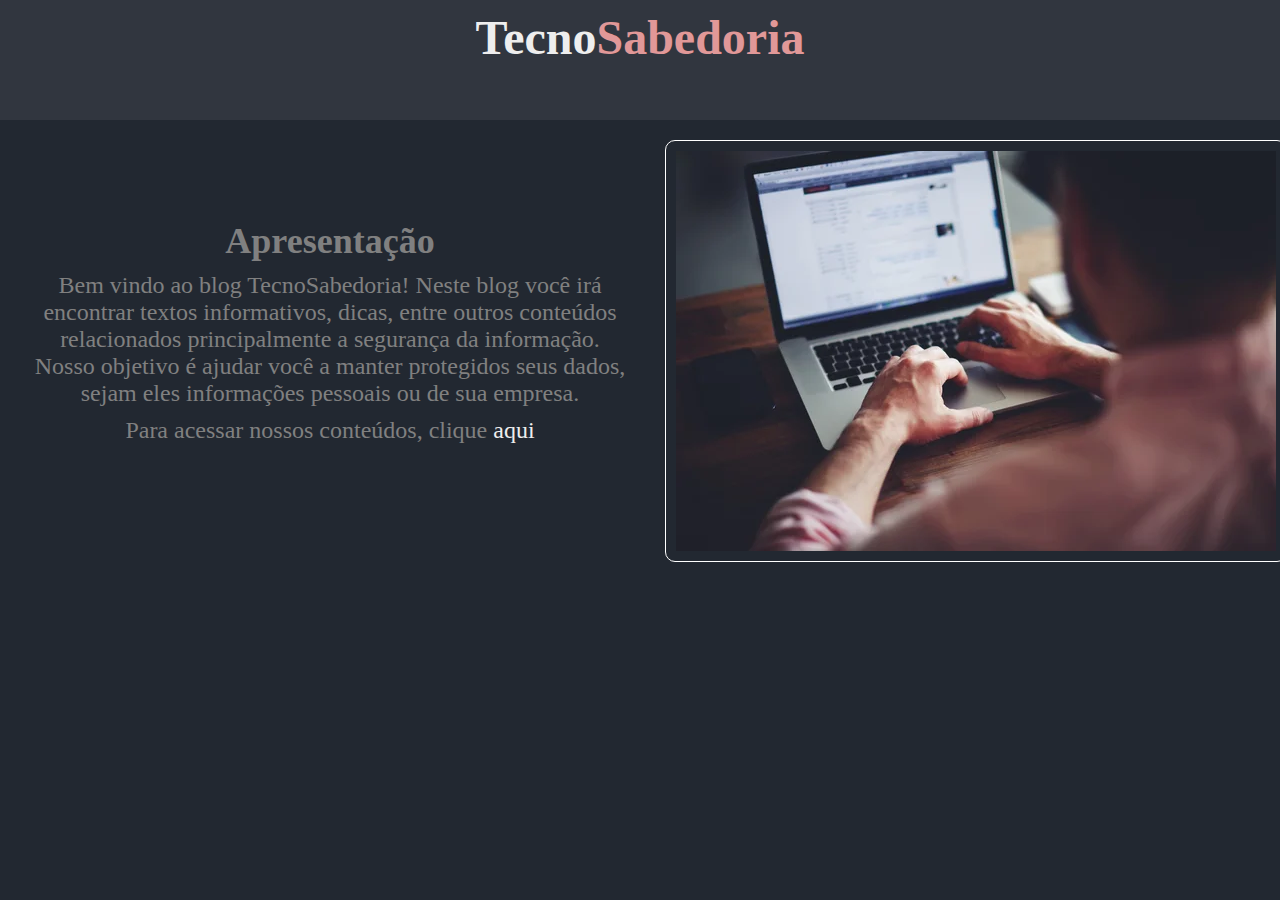
<file: index.html>
<!DOCTYPE html>
<html lang="pt-br">
<head>
    <meta charset="UTF-8">
    <meta name="viewport" content="width=device-width, initial-scale=1.0">
    <link rel="stylesheet" href="style.css">
    <title>TecnoSabedoria</title>
    <link rel="shortcut icon" href="/img/icon.png" >
</head>
<body>
    <header>
        <div id="cabecalho-titulo">
            <h1><span>Tecno</span>Sabedoria</h1>
        </div>
    </header>
    <main>
        <div class="container-principal2-1">
            <div class="container-principal2">
                <h2>Apresentação</h2>
                <p>Bem vindo ao blog TecnoSabedoria! Neste blog você irá encontrar textos informativos, dicas, entre outros conteúdos relacionados principalmente a segurança da informação. Nosso objetivo é ajudar você a manter protegidos seus dados, sejam eles informações pessoais ou de sua empresa.
                </p>
                <p>
                    Para acessar nossos conteúdos, clique <a href="/cont.html">aqui</a>
                </p>
            </div>
        </div>
            <div class="container-principal">
            <img src="/img/depositphotos_69202465-stock-photo-man-working-on-his-laptop.jpg" alt="">
                
    </main>
    <footer>
        
    </footer>
</body>
</html>
</file>
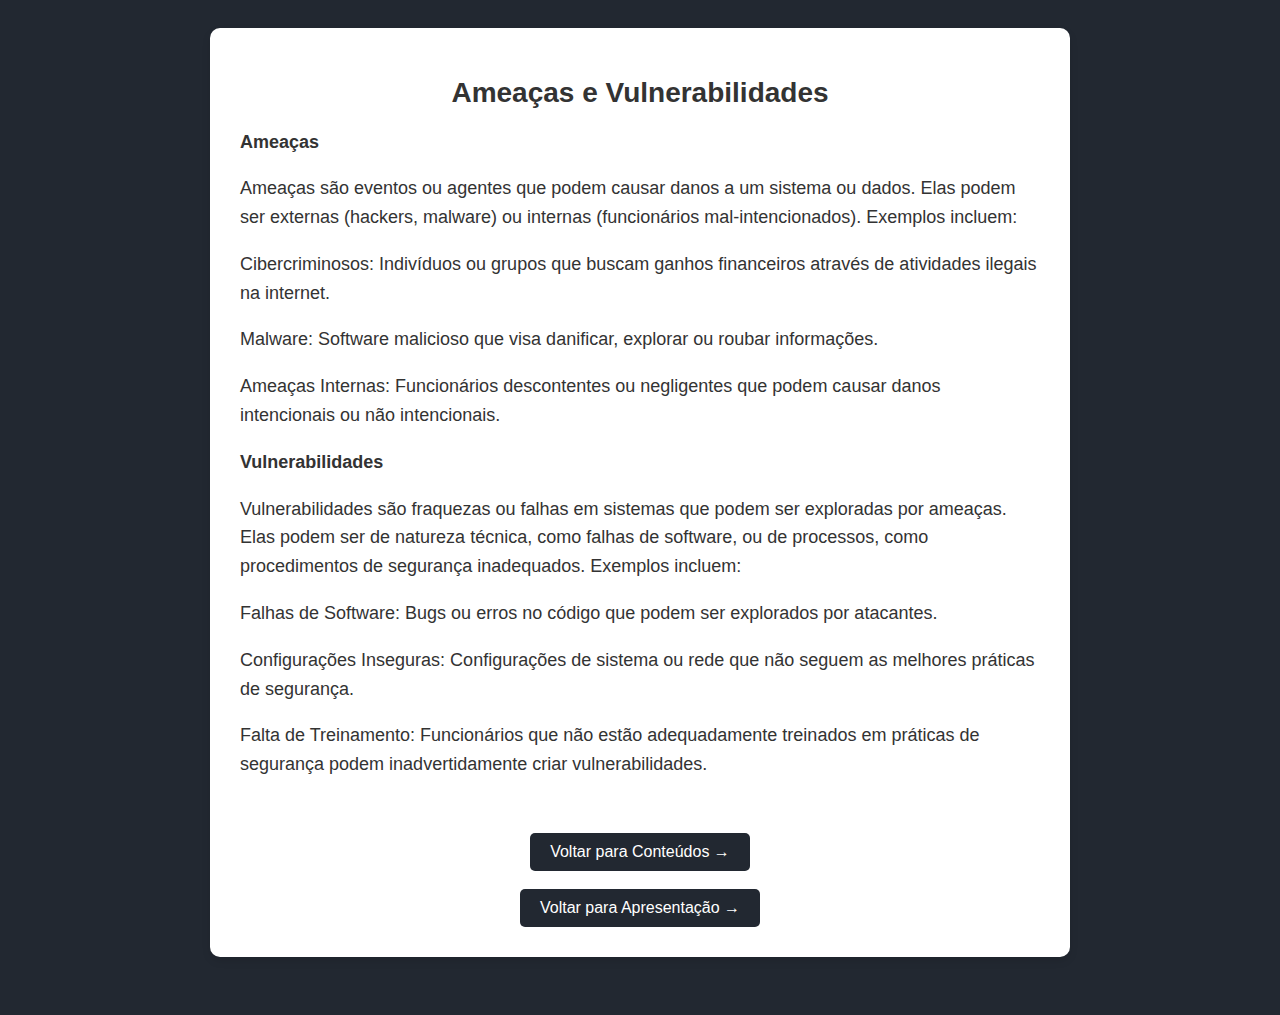
<file: Conteudos/ameaçasevulne.html>
<!DOCTYPE html>
<html lang="pt-br">
<head>
    <meta charset="UTF-8">
    <meta name="viewport" content="width=device-width, initial-scale=1.0">
    <title>TecnoSabedoria</title>
    <link rel="shortcut icon" href="/img/icon.png" >
    <style>
        body {
            font-family: Arial, sans-serif;
            background-color: #222831;
            color: #333;
            padding: 20px;
            text-align: center;
        }

        .container {
            max-width: 800px;
            margin: 0 auto;
            background-color: #fff;
            padding: 30px;
            border-radius: 10px;
            box-shadow: 0 4px 8px rgba(0, 0, 0, 0.1);
        }

        h1 {
            color: #333;
            font-size: 28px;
        }

        p {
            font-size: 18px;
            line-height: 1.6;
            text-align: left;
        }

        footer {
            margin-top: 30px;
            font-size: 14px;
            color: #888;
        }

        .arrow-link {
            display: inline-block;
            padding: 10px 20px;
            background-color: #222831; 
            color: #fff; 
            text-decoration: none;
            border-radius: 5px; 
            transition: background-color 0.3s ease; 
        }

        
        .arrow-link:hover {
            background-color: #B9B4C7; 
        }
    </style>
</head>
<body>
    <div class="container">
        <h1>Ameaças e Vulnerabilidades</h1>
      
    <p><strong>Ameaças</strong></p>
<p>Ameaças são eventos ou agentes que podem causar danos a um sistema ou dados. Elas podem ser externas (hackers, malware) ou internas (funcionários mal-intencionados). Exemplos incluem:</p>
<p>Cibercriminosos: Indivíduos ou grupos que buscam ganhos financeiros através de atividades ilegais na internet.</p>
<p>Malware: Software malicioso que visa danificar, explorar ou roubar informações.</p>
<p>Ameaças Internas: Funcionários descontentes ou negligentes que podem causar danos intencionais ou não intencionais.</p>
<p><strong>Vulnerabilidades</strong></p>
<p>Vulnerabilidades são fraquezas ou falhas em sistemas que podem ser exploradas por ameaças. Elas podem ser de natureza técnica, como falhas de software, ou de processos, como procedimentos de segurança inadequados. Exemplos incluem:</p>
<p>Falhas de Software: Bugs ou erros no código que podem ser explorados por atacantes.</p>
<p>Configurações Inseguras: Configurações de sistema ou rede que não seguem as melhores práticas de segurança.</p>
<p>Falta de Treinamento: Funcionários que não estão adequadamente treinados em práticas de segurança podem inadvertidamente criar vulnerabilidades.</p>

        <br>
        <br>
        <a href="/cont.html" class="arrow-link">Voltar para Conteúdos &rarr;</a>
        <br>
        <br>
        <a href="/index.html" class="arrow-link">Voltar para Apresentação &rarr;</a>
    </div>
    <footer>
       
    </footer>
</body>
</html>
</file>
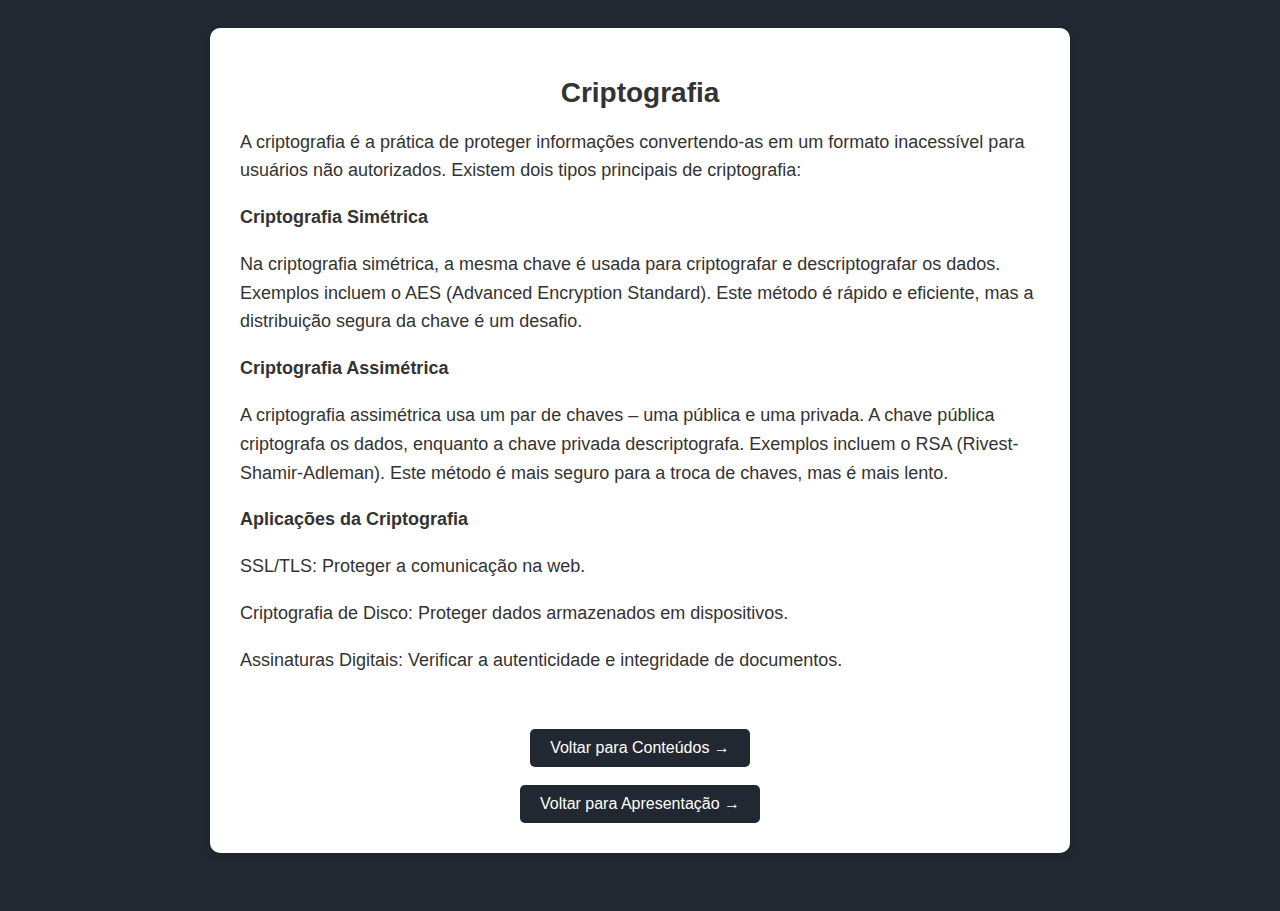
<file: Conteudos/criptografia.html>
<!DOCTYPE html>
<html lang="pt-br">
<head>
    <meta charset="UTF-8">
    <meta name="viewport" content="width=device-width, initial-scale=1.0">
    <title>TecnoSabedoria</title>
    <link rel="shortcut icon" href="/img/icon.png" >
    <style>
        body {
            font-family: Arial, sans-serif;
            background-color: #222831;
            color: #333;
            padding: 20px;
            text-align: center;
        }

        .container {
            max-width: 800px;
            margin: 0 auto;
            background-color: #fff;
            padding: 30px;
            border-radius: 10px;
            box-shadow: 0 4px 8px rgba(0, 0, 0, 0.1);
        }

        h1 {
            color: #333;
            font-size: 28px;
        }

        p {
            font-size: 18px;
            line-height: 1.6;
            text-align: left;
        }

        footer {
            margin-top: 30px;
            font-size: 14px;
            color: #888;
        }

        .arrow-link {
            display: inline-block;
            padding: 10px 20px;
            background-color: #222831; 
            color: #fff; 
            text-decoration: none;
            border-radius: 5px; 
            transition: background-color 0.3s ease; 
        }

        
        .arrow-link:hover {
            background-color: #B9B4C7; 
        }
    </style>
</head>
<body>
    <div class="container">
        <h1>Criptografia</h1>
       
    <p>A criptografia é a prática de proteger informações convertendo-as em um formato inacessível para usuários não autorizados. Existem dois tipos principais de criptografia:</p>
<p><strong>Criptografia Simétrica</strong></p>
<p>Na criptografia simétrica, a mesma chave é usada para criptografar e descriptografar os dados. Exemplos incluem o AES (Advanced Encryption Standard). Este método é rápido e eficiente, mas a distribuição segura da chave é um desafio.</p>
<p><strong>Criptografia Assimétrica</strong></p>
<p>A criptografia assimétrica usa um par de chaves – uma pública e uma privada. A chave pública criptografa os dados, enquanto a chave privada descriptografa. Exemplos incluem o RSA (Rivest-Shamir-Adleman). Este método é mais seguro para a troca de chaves, mas é mais lento.</p>
<p><strong>Aplicações da Criptografia</strong></p>
<p>SSL/TLS: Proteger a comunicação na web.</p>
<p>Criptografia de Disco: Proteger dados armazenados em dispositivos.</p>
<p>Assinaturas Digitais: Verificar a autenticidade e integridade de documentos.</p>
        <br>
        <br>
        <a href="/cont.html" class="arrow-link">Voltar para Conteúdos &rarr;</a>
        <br>
        <br>
        <a href="/index.html" class="arrow-link">Voltar para Apresentação &rarr;</a>
    </div>
    <footer>
       
    </footer>
</body>
</html>
</file>
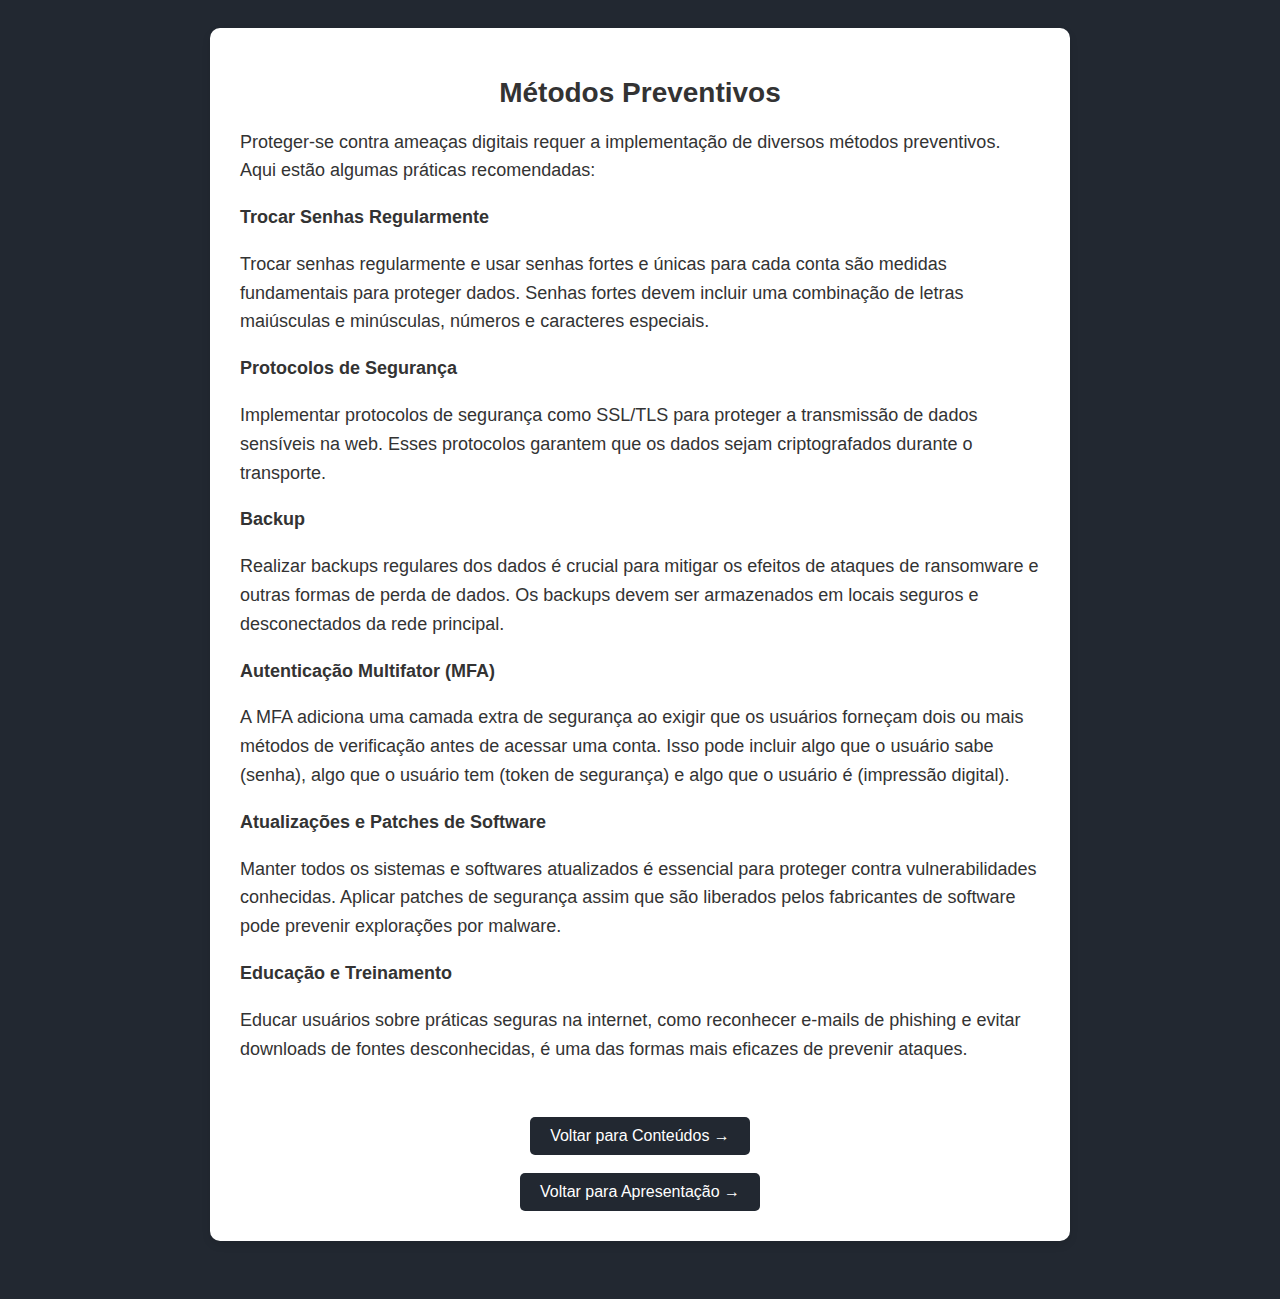
<file: Conteudos/metodospreventivos.html>
<!DOCTYPE html>
<html lang="pt-br">
<head>
    <meta charset="UTF-8">
    <meta name="viewport" content="width=device-width, initial-scale=1.0">
    <title>TecnoSabedoria</title>
    <link rel="shortcut icon" href="/img/icon.png" >
    <style>
        body {
            font-family: Arial, sans-serif;
            background-color: #222831;
            color: #333;
            padding: 20px;
            text-align: center;
        }

        .container {
            max-width: 800px;
            margin: 0 auto;
            background-color: #fff;
            padding: 30px;
            border-radius: 10px;
            box-shadow: 0 4px 8px rgba(0, 0, 0, 0.1);
        }

        h1 {
            color: #333;
            font-size: 28px;
        }

        p {
            font-size: 18px;
            line-height: 1.6;
            text-align: left;
        }

        footer {
            margin-top: 30px;
            font-size: 14px;
            color: #888;
        }

        .arrow-link {
            display: inline-block;
            padding: 10px 20px;
            background-color: #222831; 
            color: #fff; 
            text-decoration: none;
            border-radius: 5px; 
            transition: background-color 0.3s ease; 
        }

        
        .arrow-link:hover {
            background-color: #B9B4C7; 
        }
    </style>
</head>
<body>
    <div class="container">
        <h1>Métodos Preventivos</h1>
      
    <p>Proteger-se contra ameaças digitais requer a implementação de diversos métodos preventivos. Aqui estão algumas práticas recomendadas:</p>
            
<p><strong>Trocar Senhas Regularmente</strong></p>
<p>Trocar senhas regularmente e usar senhas fortes e únicas para cada conta são medidas fundamentais para proteger dados. Senhas fortes devem incluir uma combinação de letras maiúsculas e minúsculas, números e caracteres especiais.</p>
            
<p><strong>Protocolos de Segurança</strong></p>
<p>Implementar protocolos de segurança como SSL/TLS para proteger a transmissão de dados sensíveis na web. Esses protocolos garantem que os dados sejam criptografados durante o transporte.</p>
            
<p><strong>Backup</strong></p>
<p> Realizar backups regulares dos dados é crucial para mitigar os efeitos de ataques de ransomware e outras formas de perda de dados. Os backups devem ser armazenados em locais seguros e desconectados da rede principal.</p>
            
<p><strong>Autenticação Multifator (MFA) </strong></p>
<p> A MFA adiciona uma camada extra de segurança ao exigir que os usuários forneçam dois ou mais métodos de verificação antes de acessar uma conta. Isso pode incluir algo que o usuário sabe (senha), algo que o usuário tem (token de segurança) e algo que o usuário é (impressão digital).</p>
            
<p><strong>Atualizações e Patches de Software</strong></p>
<p>Manter todos os sistemas e softwares atualizados é essencial para proteger contra vulnerabilidades conhecidas. Aplicar patches de segurança assim que são liberados pelos fabricantes de software pode prevenir explorações por malware.</p>
            
<p><strong>Educação e Treinamento</strong></p>
<p> Educar usuários sobre práticas seguras na internet, como reconhecer e-mails de phishing e evitar downloads de fontes desconhecidas, é uma das formas mais eficazes de prevenir ataques.</p>
            
        <br>
        <br>
        <a href="/cont.html" class="arrow-link">Voltar para Conteúdos &rarr;</a>
        <br>
        <br>
        <a href="/index.html" class="arrow-link">Voltar para Apresentação &rarr;</a>
    </div>
    <footer>
       
    </footer>
</body>
</html>
</file>
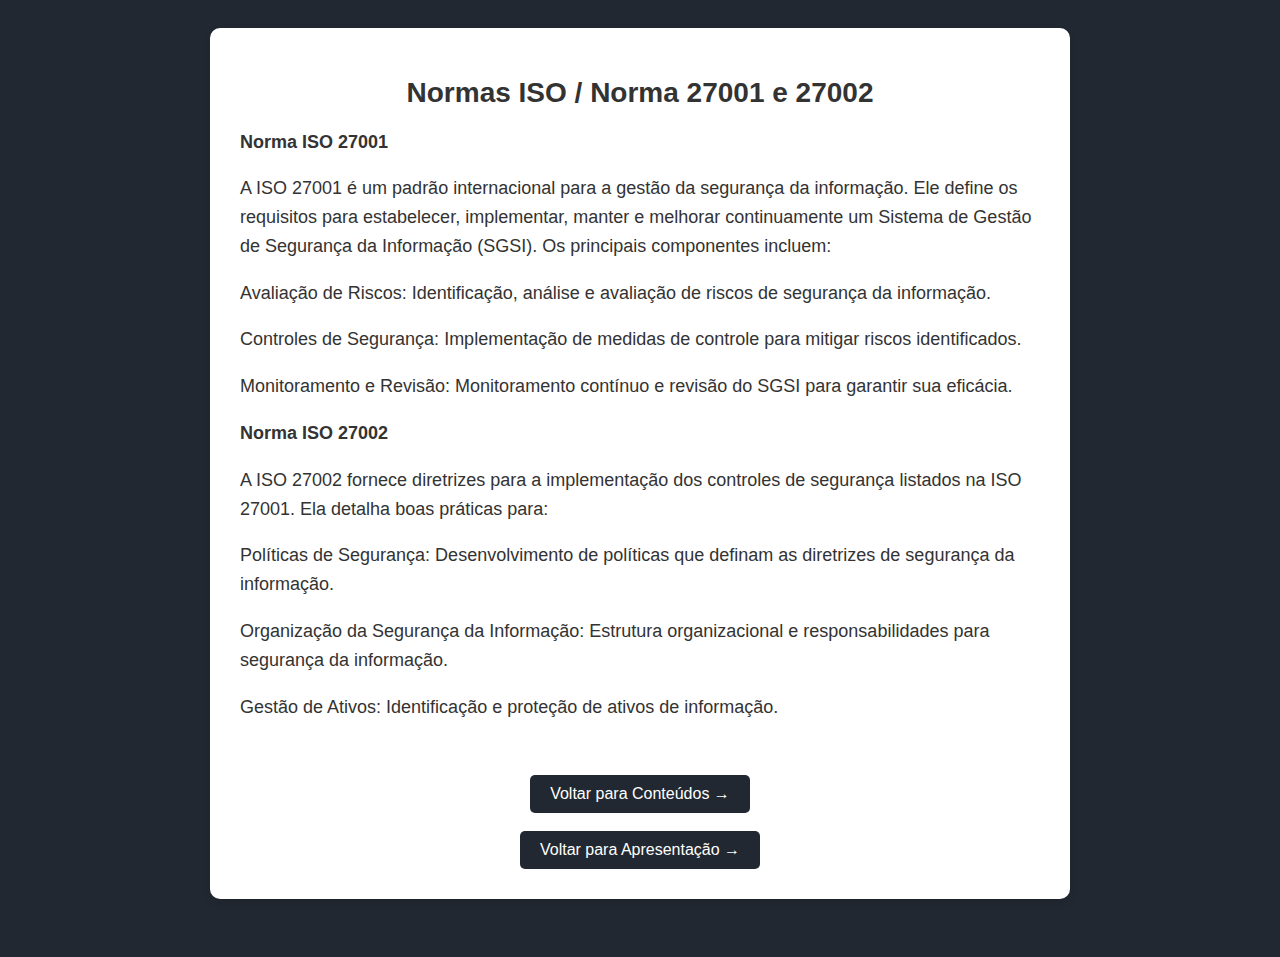
<file: Conteudos/normasISO.html>
<!DOCTYPE html>
<html lang="pt-br">
<head>
    <meta charset="UTF-8">
    <meta name="viewport" content="width=device-width, initial-scale=1.0">
    <title>TecnoSabedoria</title>
    <link rel="shortcut icon" href="/img/icon.png" >
    <style>
        body {
            font-family: Arial, sans-serif;
            background-color: #222831;
            color: #333;
            padding: 20px;
            text-align: center;
        }

        .container {
            max-width: 800px;
            margin: 0 auto;
            background-color: #fff;
            padding: 30px;
            border-radius: 10px;
            box-shadow: 0 4px 8px rgba(0, 0, 0, 0.1);
        }

        h1 {
            color: #333;
            font-size: 28px;
        }

        p {
            font-size: 18px;
            line-height: 1.6;
            text-align: left;
        }

        footer {
            margin-top: 30px;
            font-size: 14px;
            color: #888;
        }

        .arrow-link {
            display: inline-block;
            padding: 10px 20px;
            background-color: #222831; 
            color: #fff; 
            text-decoration: none;
            border-radius: 5px; 
            transition: background-color 0.3s ease; 
        }

        
        .arrow-link:hover {
            background-color: #B9B4C7; 
        }
    </style>
</head>
<body>
    <div class="container">
        <h1>Normas ISO / Norma 27001 e 27002</h1>
    <p><strong>Norma ISO 27001</strong></p>
<p>A ISO 27001 é um padrão internacional para a gestão da segurança da informação. Ele define os requisitos para estabelecer, implementar, manter e melhorar continuamente um Sistema de Gestão de Segurança da Informação (SGSI). Os principais componentes incluem:</p>
<p>Avaliação de Riscos: Identificação, análise e avaliação de riscos de segurança da informação.</p>
<p>Controles de Segurança: Implementação de medidas de controle para mitigar riscos identificados.</p>
<p>Monitoramento e Revisão: Monitoramento contínuo e revisão do SGSI para garantir sua eficácia.</p>
<p><strong>Norma ISO 27002</strong></p>
<p>A ISO 27002 fornece diretrizes para a implementação dos controles de segurança listados na ISO 27001. Ela detalha boas práticas para:</p>
<p>Políticas de Segurança: Desenvolvimento de políticas que definam as diretrizes de segurança da informação.</p>
<p>Organização da Segurança da Informação: Estrutura organizacional e responsabilidades para segurança da informação.</p>
<p>Gestão de Ativos: Identificação e proteção de ativos de informação.</p>

        <br>
        <br>
        <a href="/cont.html" class="arrow-link">Voltar para Conteúdos &rarr;</a>
        <br>
        <br>
        <a href="/index.html" class="arrow-link">Voltar para Apresentação &rarr;</a>
    </div>
    <footer>
       
    </footer>
</body>
</html>
</file>
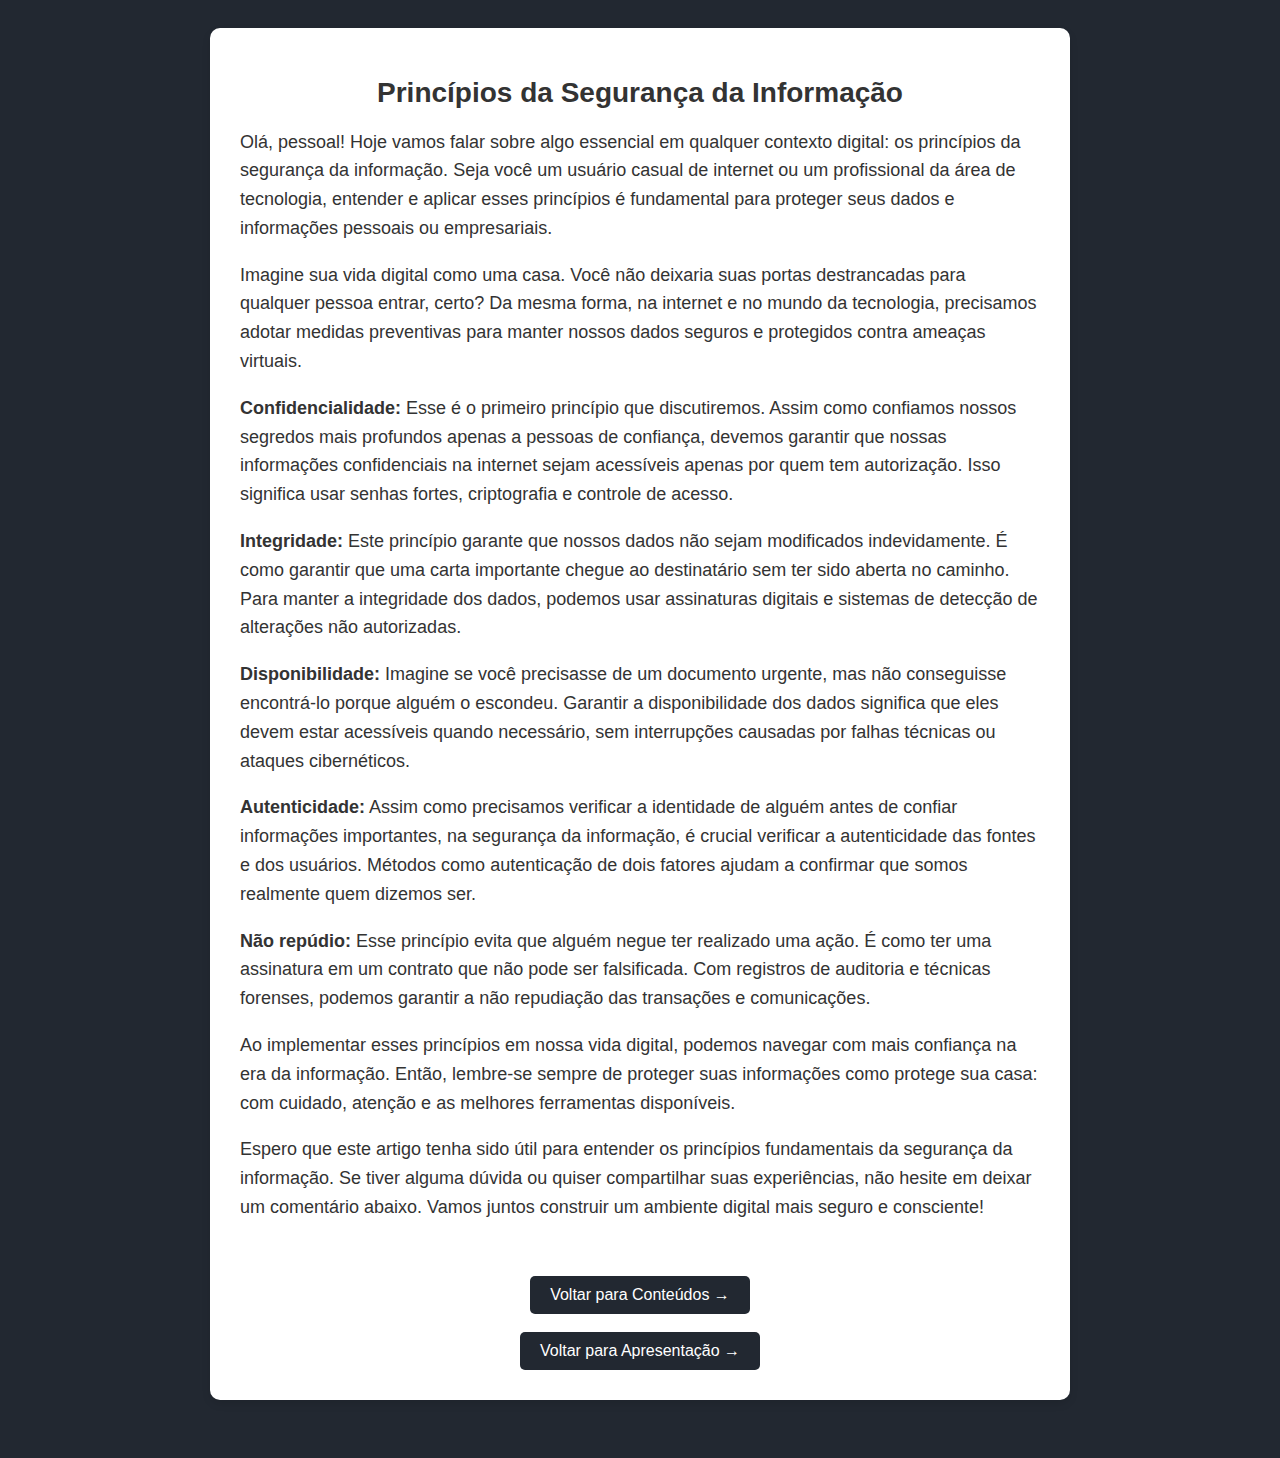
<file: Conteudos/principios.html>
<!DOCTYPE html>
<html lang="pt-br">
<head>
    <meta charset="UTF-8">
    <meta name="viewport" content="width=device-width, initial-scale=1.0">
    <title>TecnoSabedoria</title>
    <link rel="shortcut icon" href="/img/icon.png" >
    <style>
        body {
            font-family: Arial, sans-serif;
            background-color: #222831;
            color: #333;
            padding: 20px;
            text-align: center;
        }

        .container {
            max-width: 800px;
            margin: 0 auto;
            background-color: #fff;
            padding: 30px;
            border-radius: 10px;
            box-shadow: 0 4px 8px rgba(0, 0, 0, 0.1);
        }

        h1 {
            color: #333;
            font-size: 28px;
        }

        p {
            font-size: 18px;
            line-height: 1.6;
            text-align: left;
        }

        footer {
            margin-top: 30px;
            font-size: 14px;
            color: #888;
        }

        .arrow-link {
            display: inline-block;
            padding: 10px 20px;
            background-color: #222831; 
            color: #fff; 
            text-decoration: none;
            border-radius: 5px; 
            transition: background-color 0.3s ease; 
        }

        
        .arrow-link:hover {
            background-color: #B9B4C7; 
        }
    </style>
</head>
<body>
    <div class="container">
        <h1>Princípios da Segurança da Informação</h1>
        <p>Olá, pessoal! Hoje vamos falar sobre algo essencial em qualquer contexto digital: os princípios da segurança da informação. Seja você um usuário casual de internet ou um profissional da área de tecnologia, entender e aplicar esses princípios é fundamental para proteger seus dados e informações pessoais ou empresariais.</p>
        
        <p>Imagine sua vida digital como uma casa. Você não deixaria suas portas destrancadas para qualquer pessoa entrar, certo? Da mesma forma, na internet e no mundo da tecnologia, precisamos adotar medidas preventivas para manter nossos dados seguros e protegidos contra ameaças virtuais.</p>
        
        <p><strong>Confidencialidade:</strong> Esse é o primeiro princípio que discutiremos. Assim como confiamos nossos segredos mais profundos apenas a pessoas de confiança, devemos garantir que nossas informações confidenciais na internet sejam acessíveis apenas por quem tem autorização. Isso significa usar senhas fortes, criptografia e controle de acesso.</p>
        
        <p><strong>Integridade:</strong> Este princípio garante que nossos dados não sejam modificados indevidamente. É como garantir que uma carta importante chegue ao destinatário sem ter sido aberta no caminho. Para manter a integridade dos dados, podemos usar assinaturas digitais e sistemas de detecção de alterações não autorizadas.</p>
        
        <p><strong>Disponibilidade:</strong> Imagine se você precisasse de um documento urgente, mas não conseguisse encontrá-lo porque alguém o escondeu. Garantir a disponibilidade dos dados significa que eles devem estar acessíveis quando necessário, sem interrupções causadas por falhas técnicas ou ataques cibernéticos.</p>
        
        <p><strong>Autenticidade:</strong> Assim como precisamos verificar a identidade de alguém antes de confiar informações importantes, na segurança da informação, é crucial verificar a autenticidade das fontes e dos usuários. Métodos como autenticação de dois fatores ajudam a confirmar que somos realmente quem dizemos ser.</p>
        
        <p><strong>Não repúdio:</strong> Esse princípio evita que alguém negue ter realizado uma ação. É como ter uma assinatura em um contrato que não pode ser falsificada. Com registros de auditoria e técnicas forenses, podemos garantir a não repudiação das transações e comunicações.</p>
        
        <p>Ao implementar esses princípios em nossa vida digital, podemos navegar com mais confiança na era da informação. Então, lembre-se sempre de proteger suas informações como protege sua casa: com cuidado, atenção e as melhores ferramentas disponíveis.</p>
        
        <p>Espero que este artigo tenha sido útil para entender os princípios fundamentais da segurança da informação. Se tiver alguma dúvida ou quiser compartilhar suas experiências, não hesite em deixar um comentário abaixo. Vamos juntos construir um ambiente digital mais seguro e consciente!</p>
        <br>
        <br>
        <a href="/cont.html" class="arrow-link">Voltar para Conteúdos &rarr;</a>
        <br>
        <br>
        <a href="/index.html" class="arrow-link">Voltar para Apresentação &rarr;</a>
    </div>
    <footer>
       
    </footer>
</body>
</html>
</file>
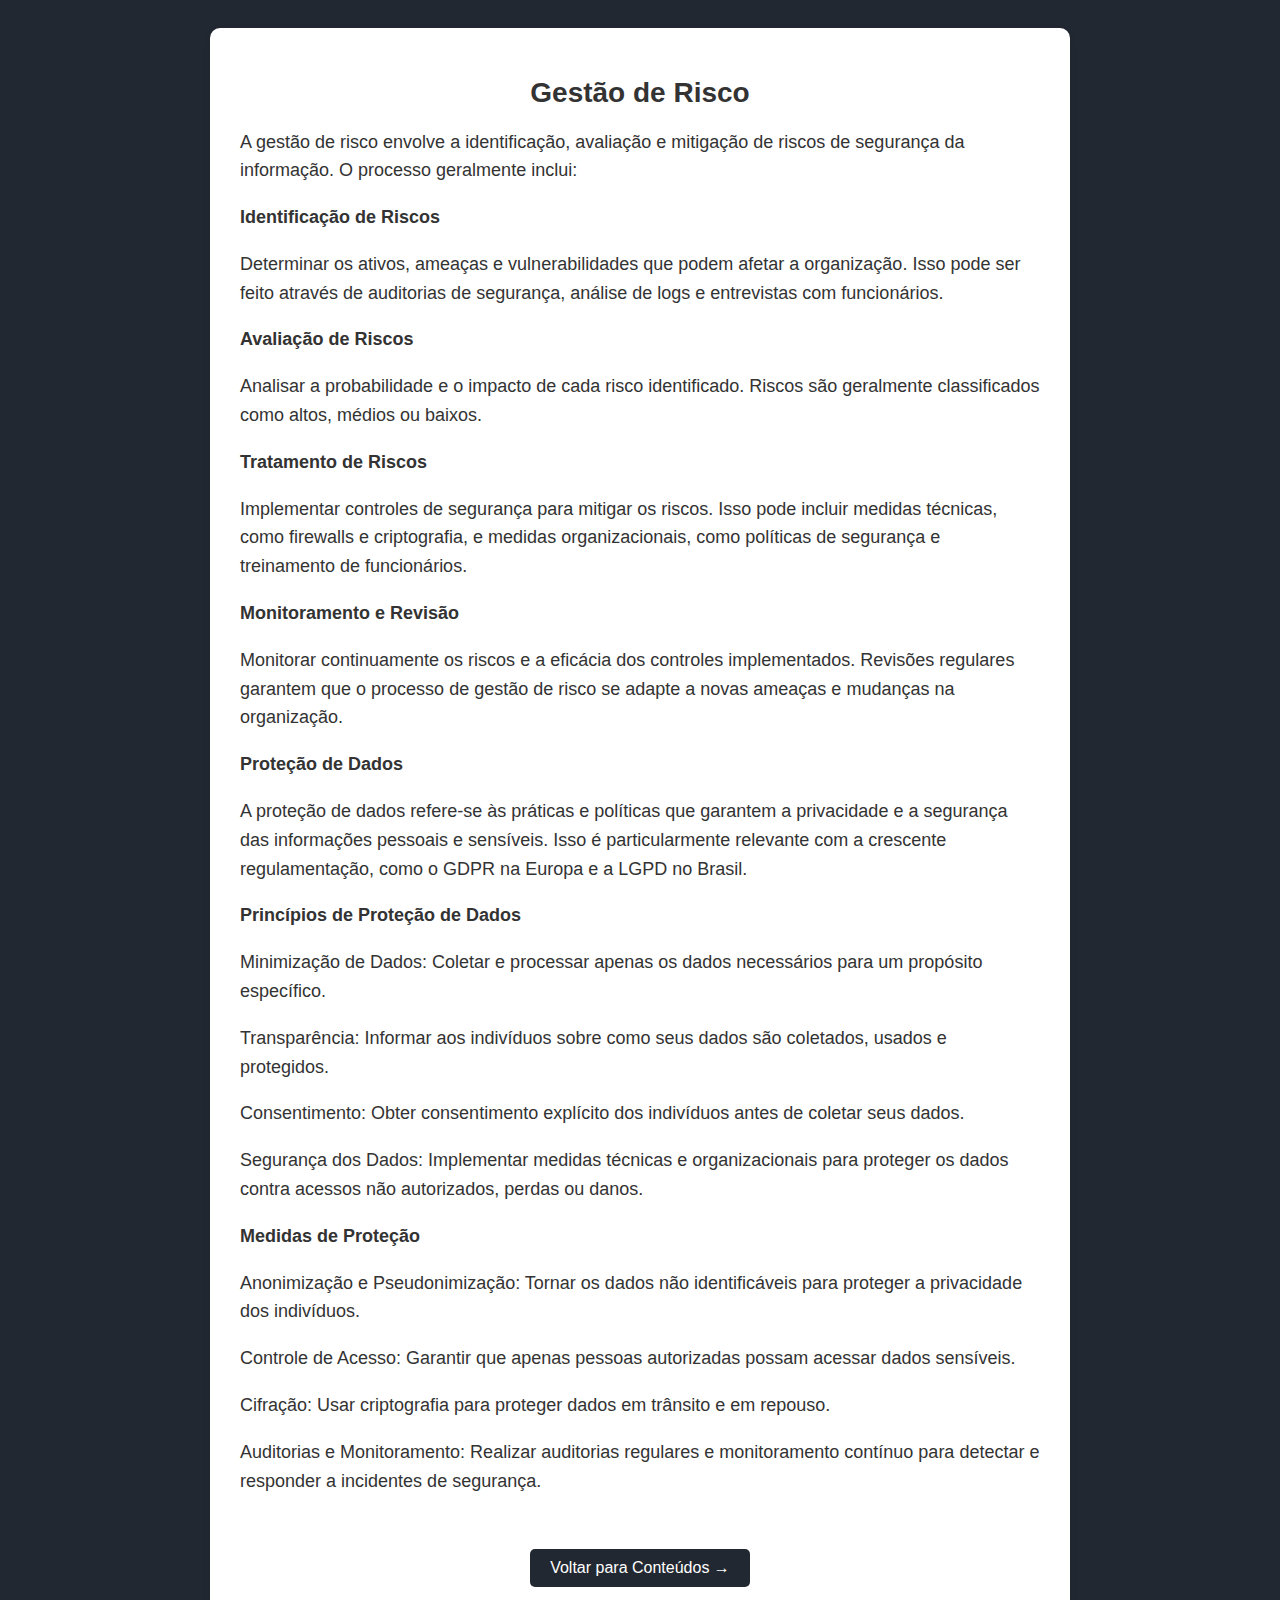
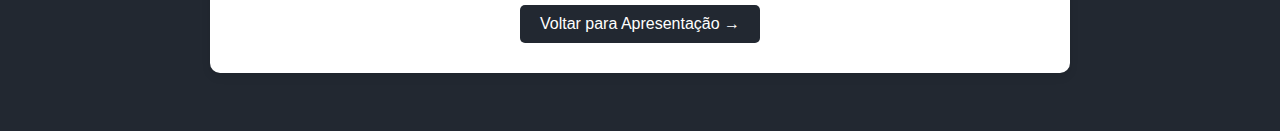
<file: Conteudos/proteçaodedados.html>
<!DOCTYPE html>
<html lang="pt-br">
<head>
    <meta charset="UTF-8">
    <meta name="viewport" content="width=device-width, initial-scale=1.0">
    <title>TecnoSabedoria</title>
    <link rel="shortcut icon" href="/img/icon.png" >
    <style>
        body {
            font-family: Arial, sans-serif;
            background-color: #222831;
            color: #333;
            padding: 20px;
            text-align: center;
        }

        .container {
            max-width: 800px;
            margin: 0 auto;
            background-color: #fff;
            padding: 30px;
            border-radius: 10px;
            box-shadow: 0 4px 8px rgba(0, 0, 0, 0.1);
        }

        h1 {
            color: #333;
            font-size: 28px;
        }

        p {
            font-size: 18px;
            line-height: 1.6;
            text-align: left;
        }

        footer {
            margin-top: 30px;
            font-size: 14px;
            color: #888;
        }

        .arrow-link {
            display: inline-block;
            padding: 10px 20px;
            background-color: #222831; 
            color: #fff; 
            text-decoration: none;
            border-radius: 5px; 
            transition: background-color 0.3s ease; 
        }

        
        .arrow-link:hover {
            background-color: #B9B4C7; 
        }
    </style>
</head>
<body>
    <div class="container">
        <h1>Gestão de Risco</h1>
        
    <p>A gestão de risco envolve a identificação, avaliação e mitigação de riscos de segurança da informação. O processo geralmente inclui:</p>
<p><strong>Identificação de Riscos</strong></p>
<p>Determinar os ativos, ameaças e vulnerabilidades que podem afetar a organização. Isso pode ser feito através de auditorias de segurança, análise de logs e entrevistas com funcionários.</p>
<p><strong>Avaliação de Riscos</strong></p>
<p>Analisar a probabilidade e o impacto de cada risco identificado. Riscos são geralmente classificados como altos, médios ou baixos.</p>
<p><strong>Tratamento de Riscos</strong></p>
<p>Implementar controles de segurança para mitigar os riscos. Isso pode incluir medidas técnicas, como firewalls e criptografia, e medidas organizacionais, como políticas de segurança e treinamento de funcionários.</p>
<p><strong>Monitoramento e Revisão</strong></p>
<p>Monitorar continuamente os riscos e a eficácia dos controles implementados. Revisões regulares garantem que o processo de gestão de risco se adapte a novas ameaças e mudanças na organização.</p>
<p><strong>Proteção de Dados</strong></p>
<p>A proteção de dados refere-se às práticas e políticas que garantem a privacidade e a segurança das informações pessoais e sensíveis. Isso é particularmente relevante com a crescente regulamentação, como o GDPR na Europa e a LGPD no Brasil.</p>
<p><strong>Princípios de Proteção de Dados</strong></p>
<p>Minimização de Dados: Coletar e processar apenas os dados necessários para um propósito específico.</p>
<p>Transparência: Informar aos indivíduos sobre como seus dados são coletados, usados e protegidos.</p>
<p>Consentimento: Obter consentimento explícito dos indivíduos antes de coletar seus dados.</p>
<p>Segurança dos Dados: Implementar medidas técnicas e organizacionais para proteger os dados contra acessos não autorizados, perdas ou danos.</p>
<p><strong>Medidas de Proteção</strong></p>
<p>Anonimização e Pseudonimização: Tornar os dados não identificáveis para proteger a privacidade dos indivíduos.</p>
<p>Controle de Acesso: Garantir que apenas pessoas autorizadas possam acessar dados sensíveis.</p>
<p>Cifração: Usar criptografia para proteger dados em trânsito e em repouso.</p>
<p>Auditorias e Monitoramento: Realizar auditorias regulares e monitoramento contínuo para detectar e responder a incidentes de segurança.</p>

        <br>
        <br>
        <a href="/cont.html" class="arrow-link">Voltar para Conteúdos &rarr;</a>
        <br>
        <br>
        <a href="/index.html" class="arrow-link">Voltar para Apresentação &rarr;</a>
    </div>
    <footer>
       
    </footer>
</body>
</html>
</file>
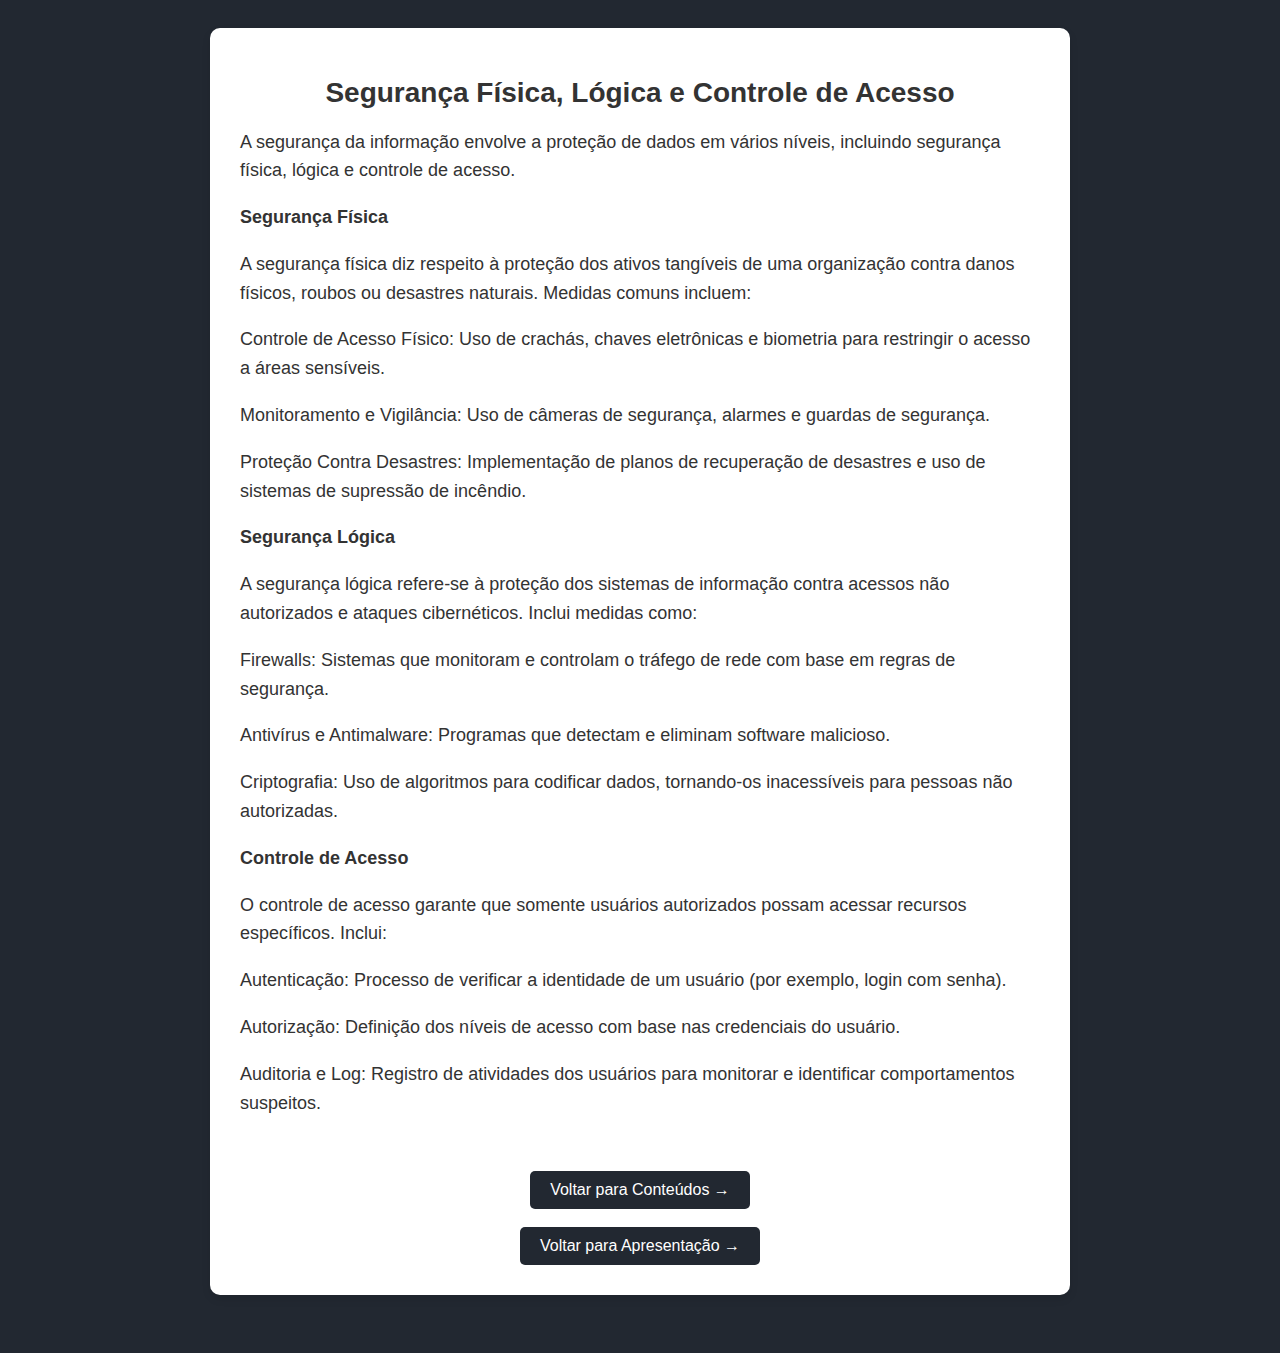
<file: Conteudos/segurançafisicalogica.html>
<!DOCTYPE html>
<html lang="pt-br">
<head>
    <meta charset="UTF-8">
    <meta name="viewport" content="width=device-width, initial-scale=1.0">
    <title>TecnoSabedoria</title>
    <link rel="shortcut icon" href="/img/icon.png" >
    <style>
        body {
            font-family: Arial, sans-serif;
            background-color: #222831;
            color: #333;
            padding: 20px;
            text-align: center;
        }

        .container {
            max-width: 800px;
            margin: 0 auto;
            background-color: #fff;
            padding: 30px;
            border-radius: 10px;
            box-shadow: 0 4px 8px rgba(0, 0, 0, 0.1);
        }

        h1 {
            color: #333;
            font-size: 28px;
        }

        p {
            font-size: 18px;
            line-height: 1.6;
            text-align: left;
        }

        footer {
            margin-top: 30px;
            font-size: 14px;
            color: #888;
        }

        .arrow-link {
            display: inline-block;
            padding: 10px 20px;
            background-color: #222831; 
            color: #fff; 
            text-decoration: none;
            border-radius: 5px; 
            transition: background-color 0.3s ease; 
        }

        
        .arrow-link:hover {
            background-color: #B9B4C7; 
        }
    </style>
</head>
<body>
    <div class="container">
        <h1>Segurança Física, Lógica e Controle de Acesso</h1>
     
    <p>A segurança da informação envolve a proteção de dados em vários níveis, incluindo segurança física, lógica e controle de acesso.</p>

<p><strong>Segurança Física</strong></p>
<p>A segurança física diz respeito à proteção dos ativos tangíveis de uma organização contra danos físicos, roubos ou desastres naturais. Medidas comuns incluem:</p>
<p>Controle de Acesso Físico: Uso de crachás, chaves eletrônicas e biometria para restringir o acesso a áreas sensíveis.</p>
<p>Monitoramento e Vigilância: Uso de câmeras de segurança, alarmes e guardas de segurança.</p>
<p>Proteção Contra Desastres: Implementação de planos de recuperação de desastres e uso de sistemas de supressão de incêndio.</p>
<p><strong>Segurança Lógica</strong></p>
<p>A segurança lógica refere-se à proteção dos sistemas de informação contra acessos não autorizados e ataques cibernéticos. Inclui medidas como:</p>
<p>Firewalls: Sistemas que monitoram e controlam o tráfego de rede com base em regras de segurança.</p>
<p>Antivírus e Antimalware: Programas que detectam e eliminam software malicioso.</p>
<p>Criptografia: Uso de algoritmos para codificar dados, tornando-os inacessíveis para pessoas não autorizadas.</p>
<p><strong>Controle de Acesso</strong></p>
<p>O controle de acesso garante que somente usuários autorizados possam acessar recursos específicos. Inclui:</p>
<p>Autenticação: Processo de verificar a identidade de um usuário (por exemplo, login com senha).</p>
<p>Autorização: Definição dos níveis de acesso com base nas credenciais do usuário.</p>
<p>Auditoria e Log: Registro de atividades dos usuários para monitorar e identificar comportamentos suspeitos.</p>

        <br>
        <br>
        <a href="/cont.html" class="arrow-link">Voltar para Conteúdos &rarr;</a>
        <br>
        <br>
        <a href="/index.html" class="arrow-link">Voltar para Apresentação &rarr;</a>
    </div>
    <footer>
       
    </footer>
</body>
</html>
</file>
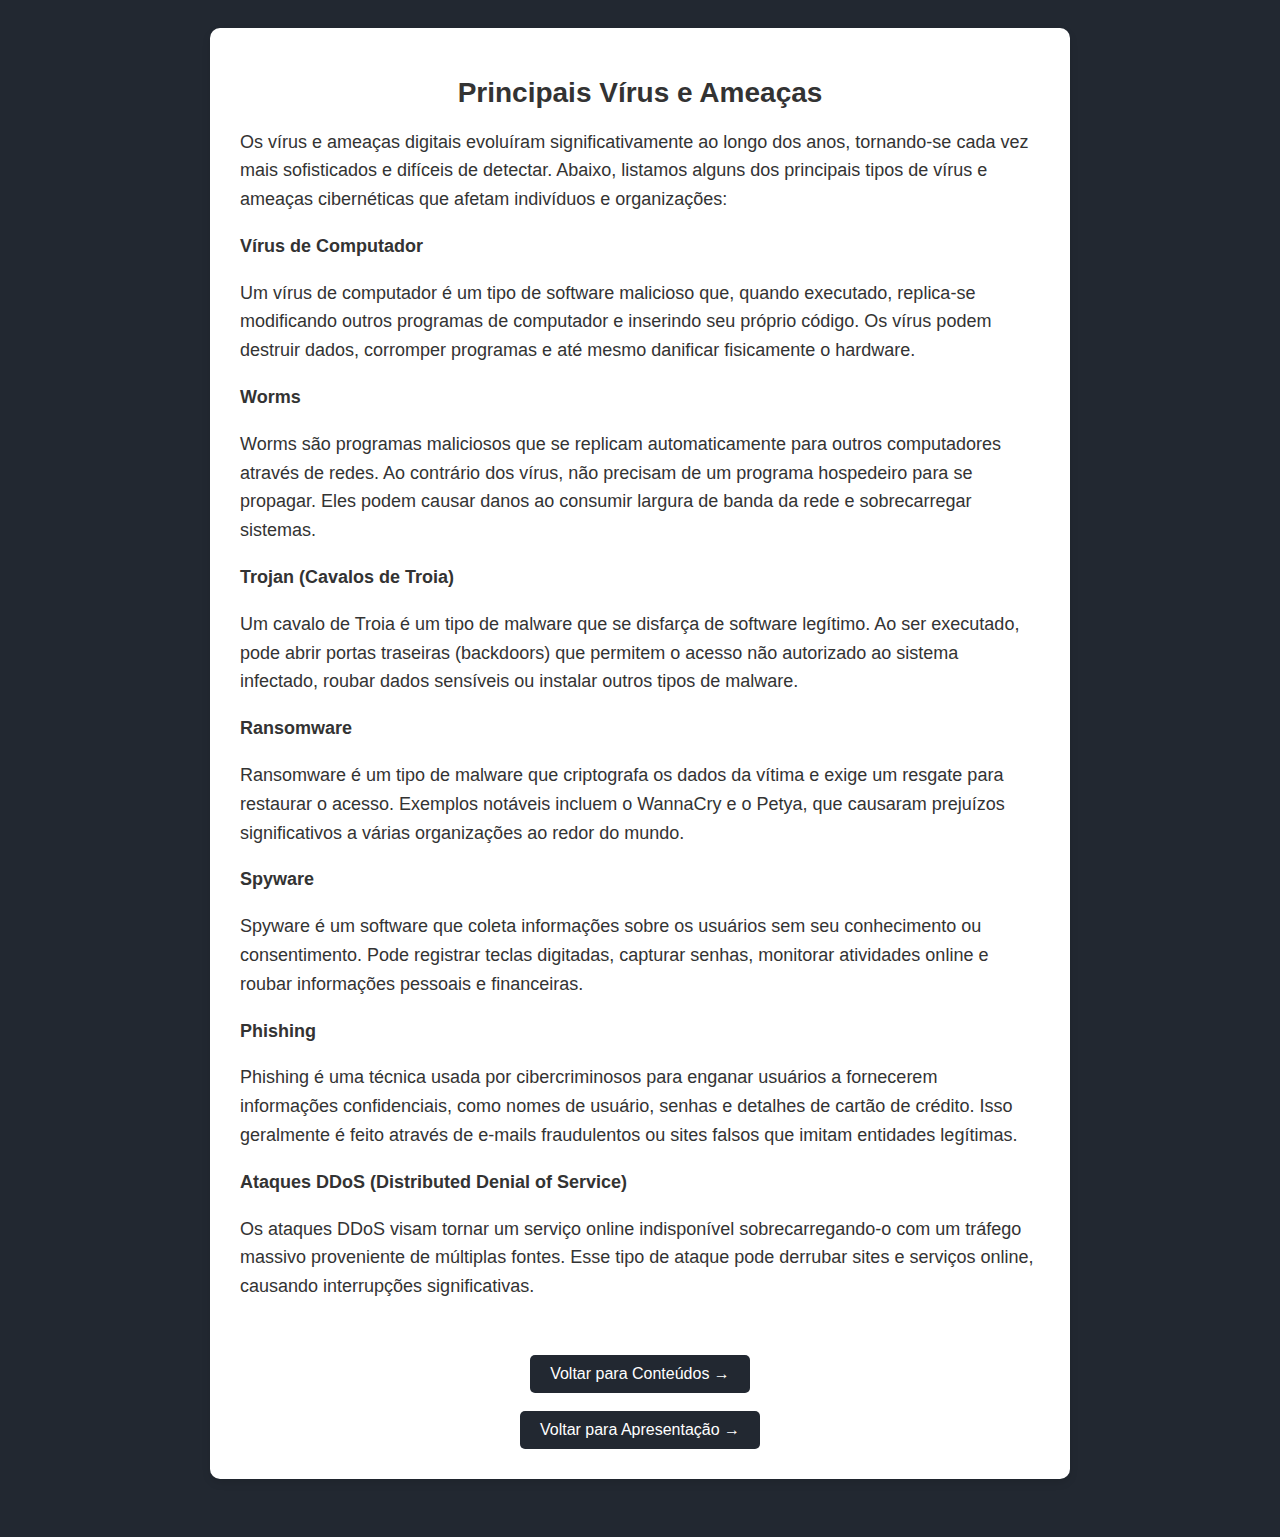
<file: Conteudos/viruseameaças.html>
<!DOCTYPE html>
<html lang="pt-br">
<head>
    <meta charset="UTF-8">
    <meta name="viewport" content="width=device-width, initial-scale=1.0">
    <title>TecnoSabedoria</title>
    <link rel="shortcut icon" href="/img/icon.png" >
    <style>
        body {
            font-family: Arial, sans-serif;
            background-color: #222831;
            color: #333;
            padding: 20px;
            text-align: center;
        }

        .container {
            max-width: 800px;
            margin: 0 auto;
            background-color: #fff;
            padding: 30px;
            border-radius: 10px;
            box-shadow: 0 4px 8px rgba(0, 0, 0, 0.1);
        }

        h1 {
            color: #333;
            font-size: 28px;
        }

        p {
            font-size: 18px;
            line-height: 1.6;
            text-align: left;
        }

        footer {
            margin-top: 30px;
            font-size: 14px;
            color: #888;
        }

        .arrow-link {
            display: inline-block;
            padding: 10px 20px;
            background-color: #222831; 
            color: #fff; 
            text-decoration: none;
            border-radius: 5px; 
            transition: background-color 0.3s ease; 
        }

        
        .arrow-link:hover {
            background-color: #B9B4C7; 
        }
    </style>
</head>
<body>
    <div class="container">
        <h1>Principais Vírus e Ameaças</h1>
        
<p>Os vírus e ameaças digitais evoluíram significativamente ao longo dos anos, tornando-se cada vez mais sofisticados e difíceis de detectar. Abaixo, listamos alguns dos principais tipos de vírus e ameaças cibernéticas que afetam indivíduos e organizações:</p>

<p><strong>Vírus de Computador</strong></p>
<p>Um vírus de computador é um tipo de software malicioso que, quando executado, replica-se modificando outros programas de computador e inserindo seu próprio código. Os vírus podem destruir dados, corromper programas e até mesmo danificar fisicamente o hardware.</p>

<p><strong>Worms</strong></p>
<p>Worms são programas maliciosos que se replicam automaticamente para outros computadores através de redes. Ao contrário dos vírus, não precisam de um programa hospedeiro para se propagar. Eles podem causar danos ao consumir largura de banda da rede e sobrecarregar sistemas.</p>

<p><strong>Trojan (Cavalos de Troia)</strong></p>
<p>Um cavalo de Troia é um tipo de malware que se disfarça de software legítimo. Ao ser executado, pode abrir portas traseiras (backdoors) que permitem o acesso não autorizado ao sistema infectado, roubar dados sensíveis ou instalar outros tipos de malware.</p>

<p><strong>Ransomware</strong></p>
<p>Ransomware é um tipo de malware que criptografa os dados da vítima e exige um resgate para restaurar o acesso. Exemplos notáveis incluem o WannaCry e o Petya, que causaram prejuízos significativos a várias organizações ao redor do mundo.</p>

<p><strong>Spyware</strong></p>
<p>Spyware é um software que coleta informações sobre os usuários sem seu conhecimento ou consentimento. Pode registrar teclas digitadas, capturar senhas, monitorar atividades online e roubar informações pessoais e financeiras.</p>

<p><strong>Phishing</strong></p>
<p>Phishing é uma técnica usada por cibercriminosos para enganar usuários a fornecerem informações confidenciais, como nomes de usuário, senhas e detalhes de cartão de crédito. Isso geralmente é feito através de e-mails fraudulentos ou sites falsos que imitam entidades legítimas.</p>

<p><strong>Ataques DDoS (Distributed Denial of Service)</strong></p>
<p>Os ataques DDoS visam tornar um serviço online indisponível sobrecarregando-o com um tráfego massivo proveniente de múltiplas fontes. Esse tipo de ataque pode derrubar sites e serviços online, causando interrupções significativas.</p>

        <br>
        <br>
        <a href="/cont.html" class="arrow-link">Voltar para Conteúdos &rarr;</a>
        <br>
        <br>
        <a href="/index.html" class="arrow-link">Voltar para Apresentação &rarr;</a>
    </div>
    <footer>
       
    </footer>
</body>
</html>
</file>
<file: style.css>
*{
    padding: 0%;
    margin: 0%;
}

body{
    font-size: 1.5em;
    color: #E19898;
    background: #222831
    
}

header{
    background: #31363F;
    height: 100px;
    text-align: center;
    padding: 10px;
    
    
}

span{
    color: #eeeeee;
    font-family: Cambria, Cochin, Georgia, Times, 'Times New Roman', serif;
}

h1{
    padding-bottom: 20px;
}

a{
    text-decoration: none;
    color: #eeeeee;
   
   
}

a:hover{
    color: gray;
    background: #222831;
}

main{
    display: flex;
}

.container-principal{
    display: flex;
    flex-direction: column;
    width: 600px;
    height: 400px;
    border: white solid 1px;
    border-radius: 10px;
    margin: 20px;
    padding: 10px;
    color: grey;
    text-align: center;
    row-gap: 10px;
}

.container-principal2-1{
    display: flex;
    flex-direction: column;
    padding-top: 70px;
}

.container-principal2{
    display: flex;
    flex-direction: column;
    width: 600px;
    height: 600px;
    margin: 20px 5px 20px 20px;
    padding: 10px;
    color: grey;
    text-align: center;
    row-gap: 10px;
}
</file>
